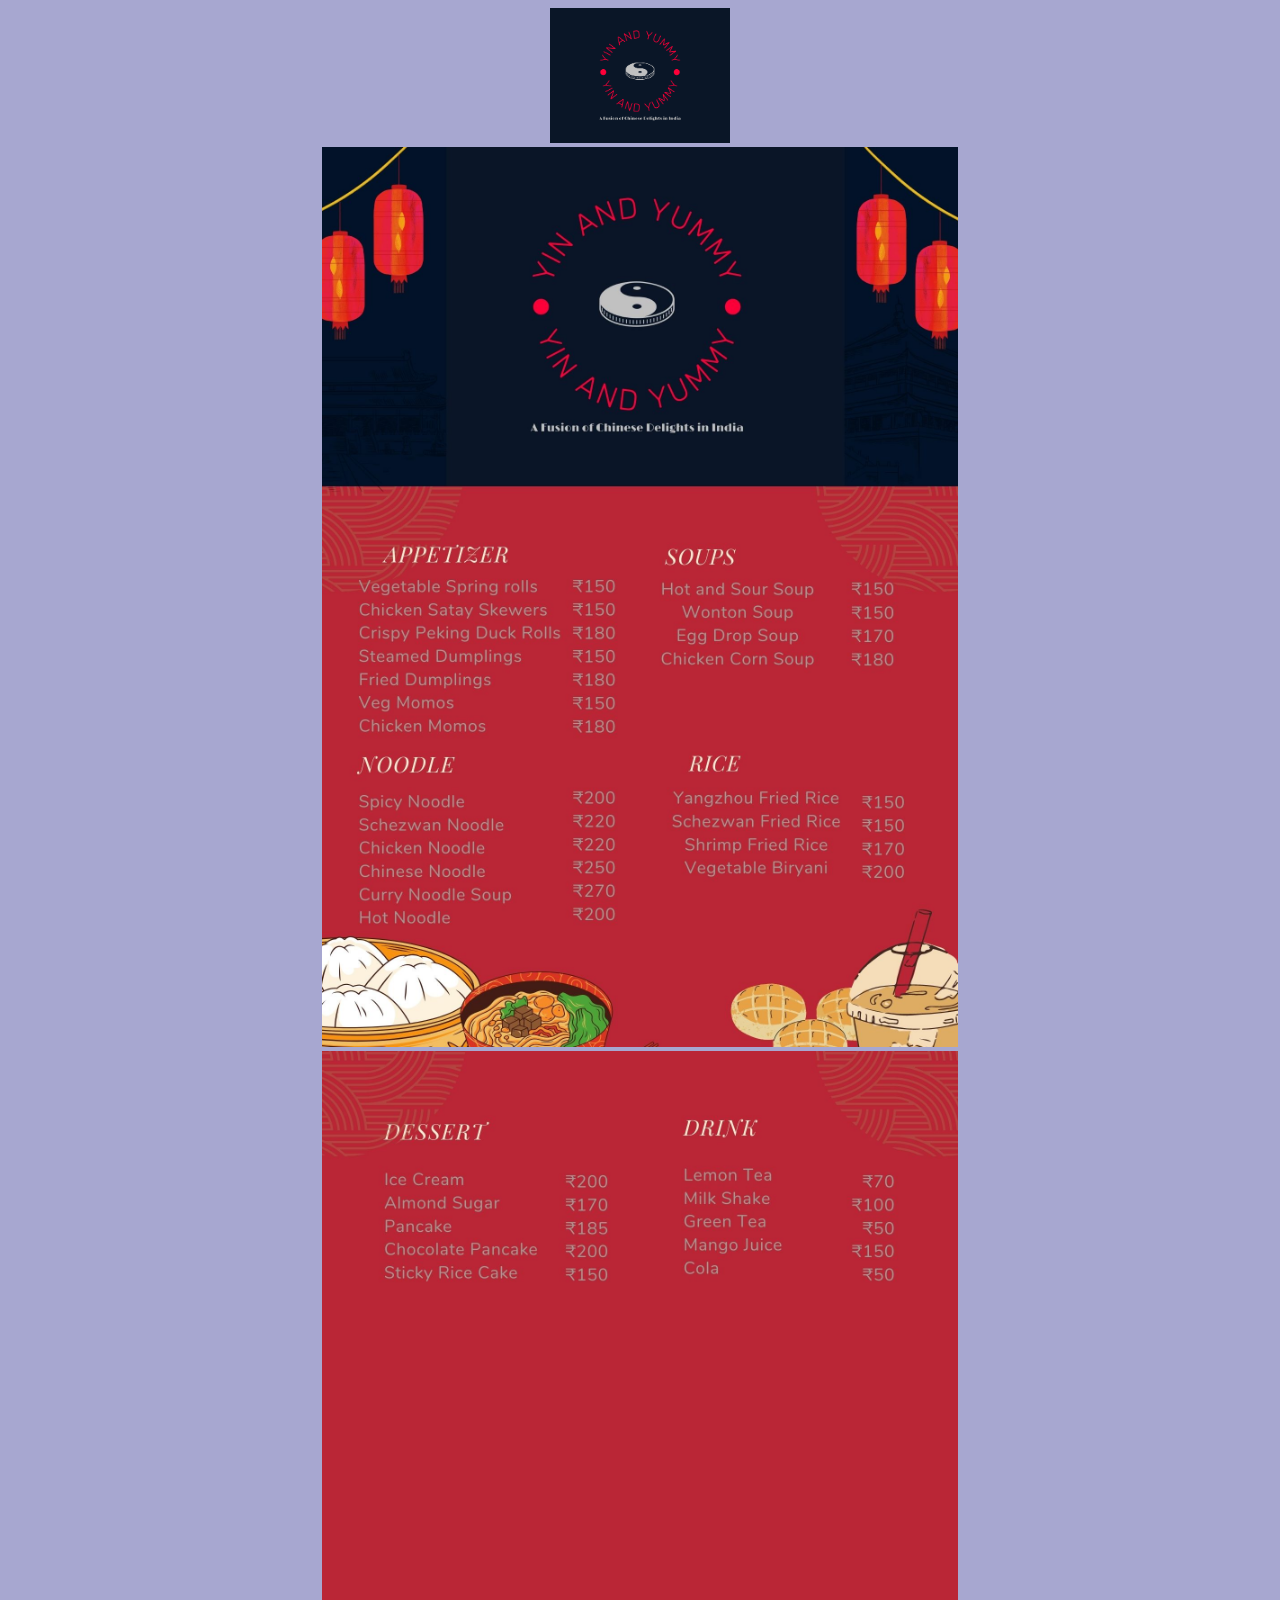
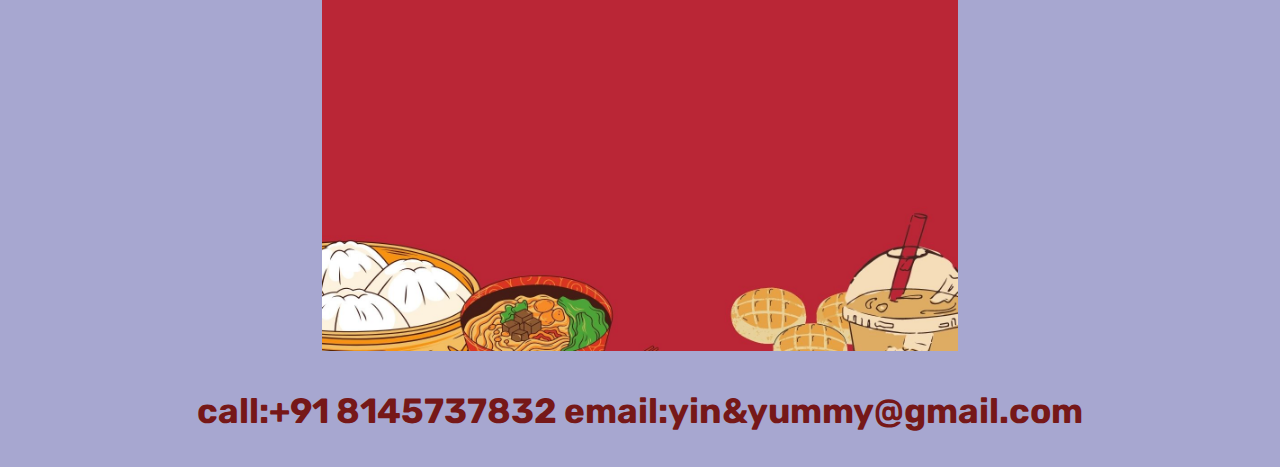
<file: menu.html>
<!DOCTYPE html>
<html lang="en">
<head>
    <meta charset="UTF-8">
    <meta http-equiv="X-UA-Compatible" content="IE=edge">
    <meta name="viewport" content="width=device-width, initial-scale=1.0">
    <title>menu</title>
    <link rel="stylesheet" href="design.css">
</head>
<body>
    <div >
      
        <center>
            <a href="index.html"><img src="images/yin-and-yummy-logo.png" alt="logo" width="180px"></a>
        </center>
          </a>
    </div>
    <div>
        <center>
            <img src="images/1.jpg" height="900">
            <br>
            <img src="images/2.jpg" height="900">
        </center>
    </div>
    <div6>
        <center>
            <h3>call:+91 8145737832
                email:yin&yummy@gmail.com</h3>  
        </center>

    </div6>

</body>
</html>
</file>
<file: design.css>
@import url('https://fonts.googleapis.com/css2?family=Rubik:ital,wght@1,300&display=swap');
div2{
    font-size: 55px;
    font-family: 'Rubik', sans-serif;
}
div3{
    font-size:  40px;
    font-family: 'Rubik', sans-serif;
}
div4{
    font-size: 20px;
    font-family: 'Rubik', sans-serif;
}
div5{
    font-size: 30px;
    font-family: 'Rubik', sans-serif;
}
div6{
    font-size: 30px;
    font-family: 'Rubik', sans-serif;
}
div7,div8{
    font-size: 40px;
    font-family: 'Rubik', sans-serif;
}
body
{
    background-color:rgb(167, 167, 208) ;
    color: rgb(118, 24, 24)
}
</file>
